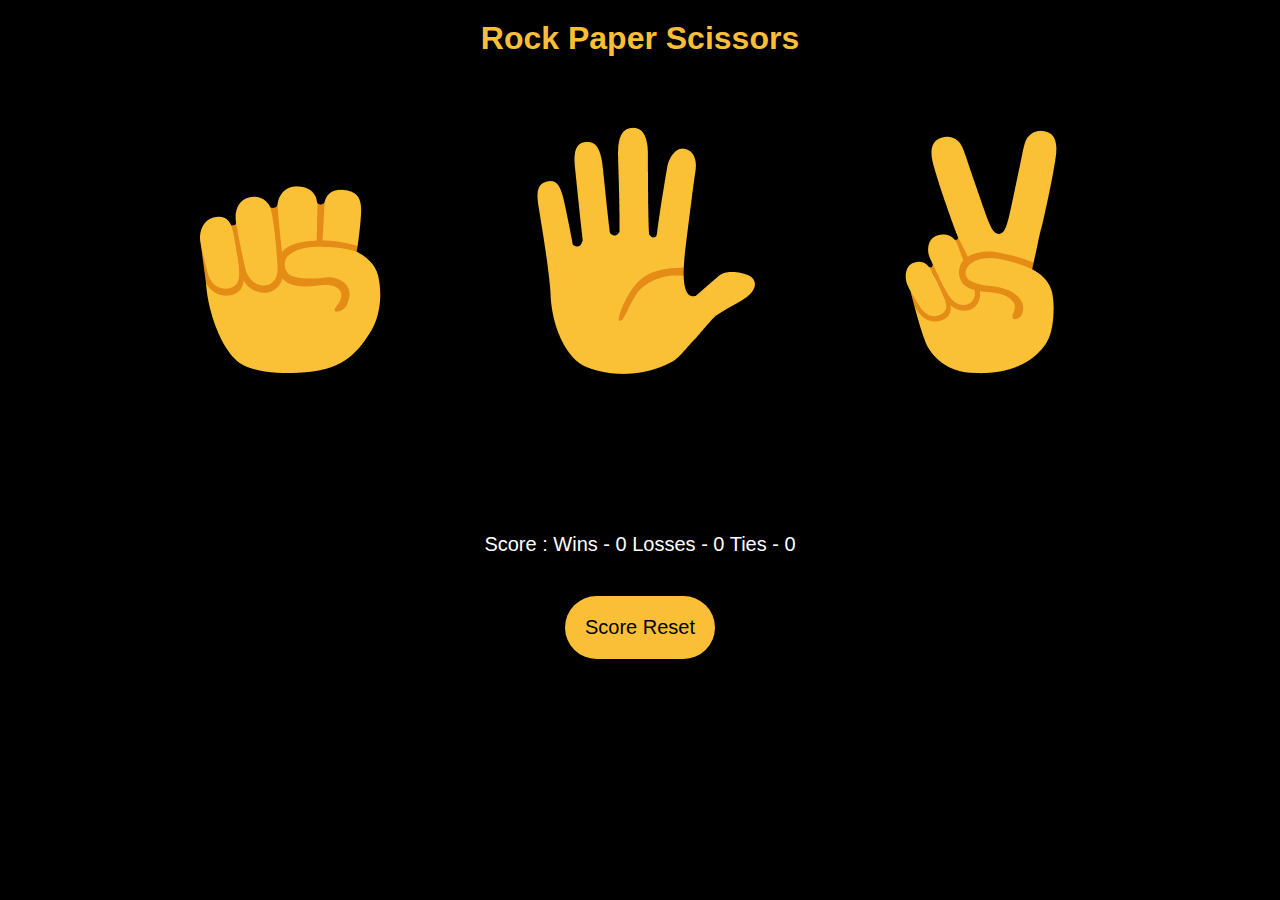
<file: index.html>
<!DOCTYPE html>
<html lang="en">
<head>
    <meta charset="UTF-8">
    <meta name="viewport" content="width=device-width, initial-scale=1.0">
    <title>Rock-Paper-Scissors</title>
    <link rel="stylesheet" href="style.css">
</head>
<body>
    <h1 class="heading">Rock Paper Scissors</h1>
    <div class="playbutton">
        <button class="rps-button" type="button" onclick="
        computerPicksOne(1)
        "><img src="./images/rock-emoji.png" alt="rock"></button>
        <button class="rps-button" type="button" onclick="
            computerPicksOne(2)
        "><img src="./images/paper-emoji.png" alt="paper"></button>
        <button class="rps-button" type="button" onclick="
            computerPicksOne(3)
        "><img src="./images/scissors-emoji.png" alt="scissors"></button>
    </div>
    <div class="choice">
        <h1 class="decision"></h1>
        <p class="move"></p>
        <p class="score"></p>

        <button type="button" class="score-reset" onclick="score.wins=0;score.losses=0;score.ties=0;localStorage.removeItem('score');
        decision='';
        updateScore();document.querySelector('.move').innerHTML = ''">Score Reset</button>
    </div>
    

    <script src="./index.js"></script>
</body>
</html>
</file>
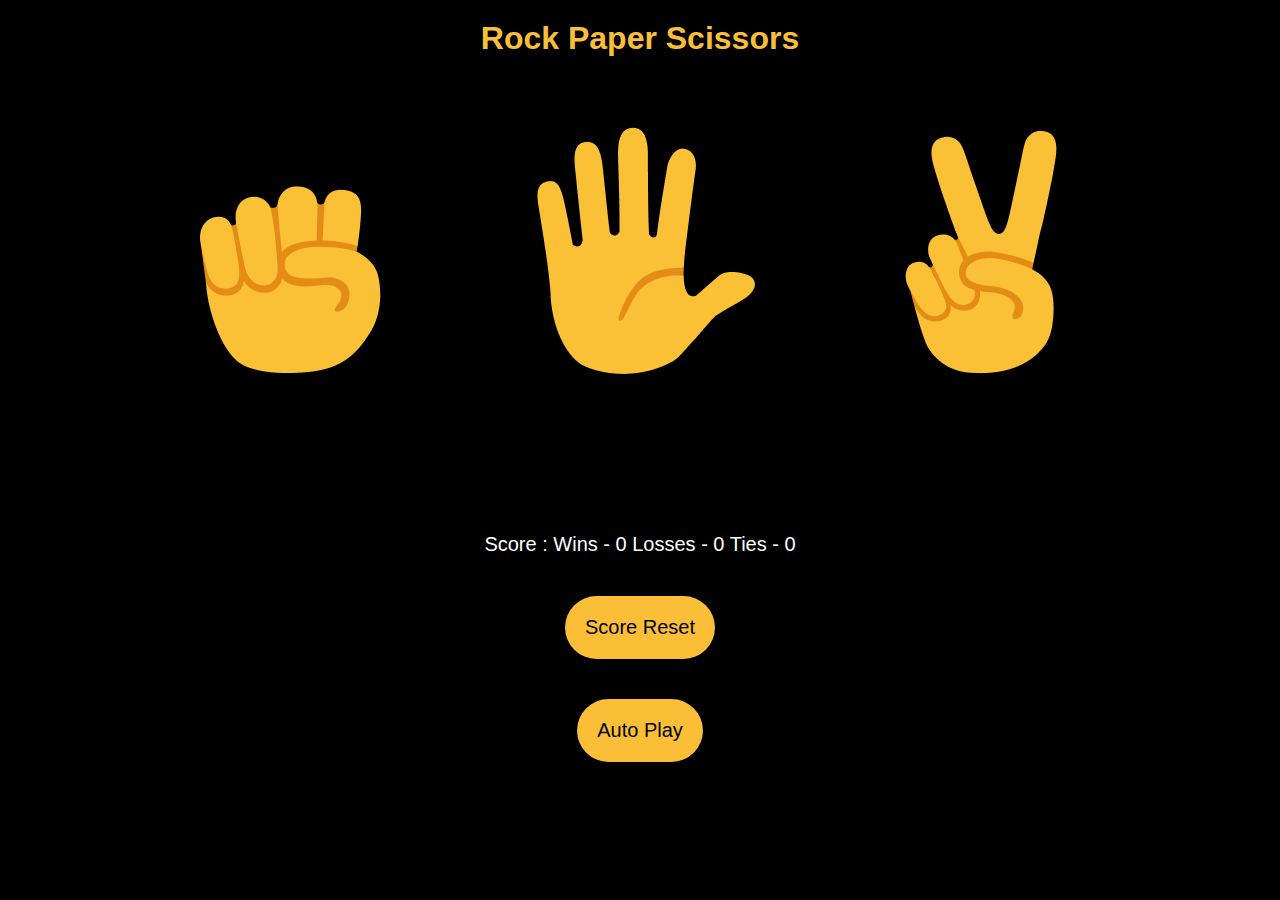
<file: rock-paper-scissors-autoplay/index.html>
<!DOCTYPE html>
<html lang="en">
<head>
    <meta charset="UTF-8">
    <meta name="viewport" content="width=device-width, initial-scale=1.0">
    <title>Rock-Paper-Scissors</title>
    <link rel="stylesheet" href="style.css">
</head>
<body>
    <h1 class="heading">Rock Paper Scissors</h1>
    <div class="playbutton">
        <button class="rps-button rock" type="button" onclick="
        computerPicksOne(1)
        "><img src="./images/rock-emoji.png" alt="rock"></button>
        <button class="rps-button paper" type="button" onclick="
            computerPicksOne(2)
        "><img src="./images/paper-emoji.png" alt="paper"></button>
        <button class="rps-button scissors" type="button" onclick="
            computerPicksOne(3)
        "><img src="./images/scissors-emoji.png" alt="scissors"></button>
    </div>
    <div class="choice">
        <h1 class="decision"></h1>
        <p class="move"></p>
        <p class="score"></p>

        <button type="button" class="score-reset" onclick="score.wins=0;score.losses=0;score.ties=0;localStorage.removeItem('score');
        decision='';
        updateScore();document.querySelector('.move').innerHTML = ''">Score Reset</button>
        <button type="button" class="auto-play" onclick="autoPlay()">Auto Play</button>
    </div>
    

    <script src="./index.js"></script>
</body>
</html>
</file>
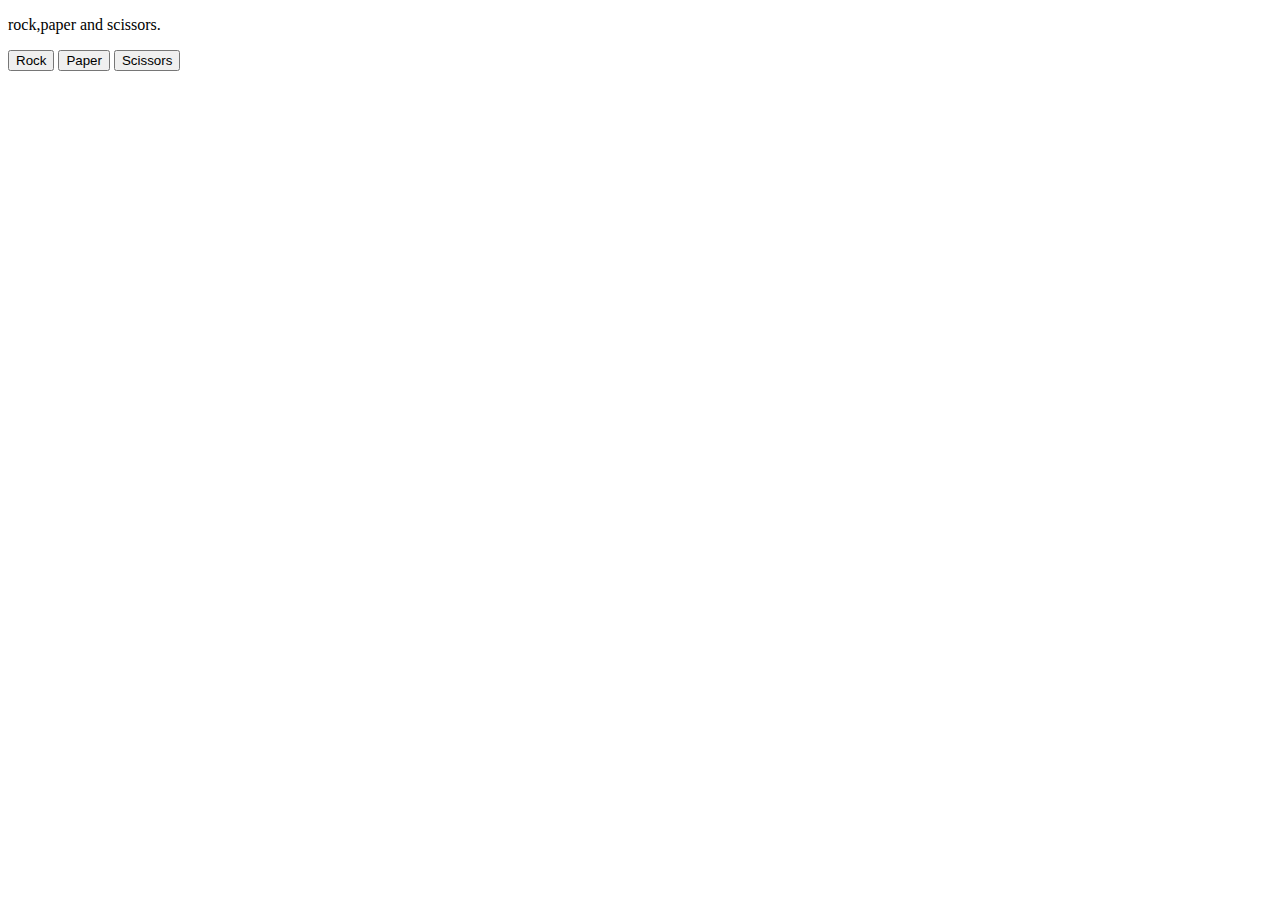
<file: v2.0/index.html>
<!DOCTYPE html>
<html lang="en">
<head>
    <meta charset="UTF-8">
    <meta name="viewport" content="width=device-width, initial-scale=1.0">
    <title>Rock-Paper-Scissors</title>
</head>
<body>
    <p>rock,paper and scissors.</p>
    <button type="button" onclick="
        computerPicksOne(1)
    ">Rock</button>
    <button type="button" onclick="
        computerPicksOne(2)
    ">Paper</button>
    <button type="button" onclick="
        computerPicksOne(3)
    ">Scissors</button>

    <script>
        let pick = 0;
        let a = ['rock','paper','scissors'];

        function computerPicksOne(choice){
            pick = Math.floor(Math.random()*3 + 1);
            if(choice==pick){
                alert("Your Choice : " +a[choice-1]+",Computer Choice : "+a[pick-1]+",Draw!");
            }
            else if(choice==1 && pick==2){
                alert("Your Choice : " +a[choice-1]+",Computer Choice : "+a[pick-1]+",You Loose");
            }
            else if(choice==2 && pick==3){
                alert("Your Choice : " +a[choice-1]+",Computer Choice : "+a[pick-1]+",You Loose");
            }
            else if(choice==3 && pick==1){
                alert("Your Choice : " +a[choice-1]+",Computer Choice : "+a[pick-1]+",You Loose");
            }
            else{
                alert("Your Choice : " +a[choice-1]+",Computer Choice : "+a[pick-1]+",You Win");
            }
        }
        
    </script>
</body>
</html>
</file>
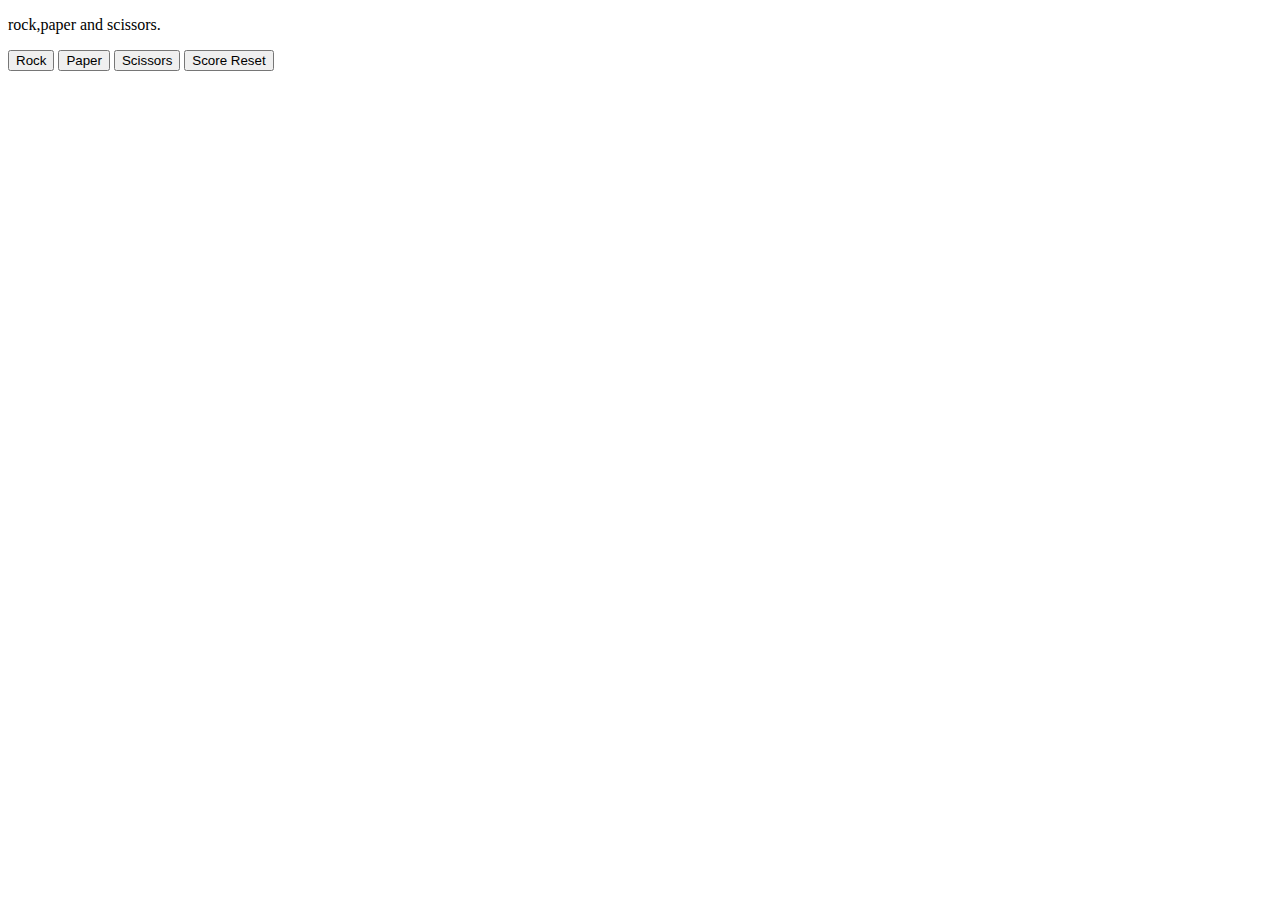
<file: v3.2/index.html>
<!DOCTYPE html>
<html lang="en">
<head>
    <meta charset="UTF-8">
    <meta name="viewport" content="width=device-width, initial-scale=1.0">
    <title>Rock-Paper-Scissors</title>
</head>
<body>
    <p>rock,paper and scissors.</p>
    <button type="button" onclick="
        computerPicksOne(1)
    ">Rock</button>
    <button type="button" onclick="
        computerPicksOne(2)
    ">Paper</button>
    <button type="button" onclick="
        computerPicksOne(3)
    ">Scissors</button>
    <button type="button" onclick="score.wins=0;score.losses=0;score.ties=0;localStorage.removeItem('score');">Score Reset</button>

    <script>
        let pick = 0;
        let score = JSON.parse(localStorage.getItem('score'));
        if(!score){
            score={
                wins:0,
                losses:0,
                ties:0
            }
        }
        let a = ['rock','paper','scissors'];

        function computerPicksOne(choice){
            pick = Math.floor(Math.random()*3 + 1);
            if(choice==pick){
                score.ties+=1;
                alert("Your Choice : " +a[choice-1]+",Computer Choice : "+a[pick-1]+",Draw! Score : Wins - "+score.wins+" Losses - "+score.losses+" Ties - "+score.ties);
            }
            else if(choice==1 && pick==2){
                score.losses+=1;
                alert("Your Choice : " +a[choice-1]+",Computer Choice : "+a[pick-1]+",You Loose  Score : Wins - "+score.wins+" Losses - "+score.losses+" Ties - "+score.ties);
            }
            else if(choice==2 && pick==3){
                score.losses+= 1;
                alert("Your Choice : " +a[choice-1]+",Computer Choice : "+a[pick-1]+",You Loose  Score : Wins - "+score.wins+" Losses - "+score.losses+" Ties - "+score.ties);
            }
            else if(choice==3 && pick==1){
                score.losses+=1;
                alert("Your Choice : " +a[choice-1]+",Computer Choice : "+a[pick-1]+",You Loose  Score : Wins - "+score.wins+" Losses - "+score.losses+" Ties - "+score.ties);
            }
            else{
                score.wins+=1;
                alert("Your Choice : " +a[choice-1]+",Computer Choice : "+a[pick-1]+",You Win  Score : Wins - "+score.wins+" Losses - "+score.losses+" Ties - "+score.ties);
            }
            console.log(score);
            localStorage.setItem('score',JSON.stringify(score));
        }
        
    </script>
</body>
</html>
</file>
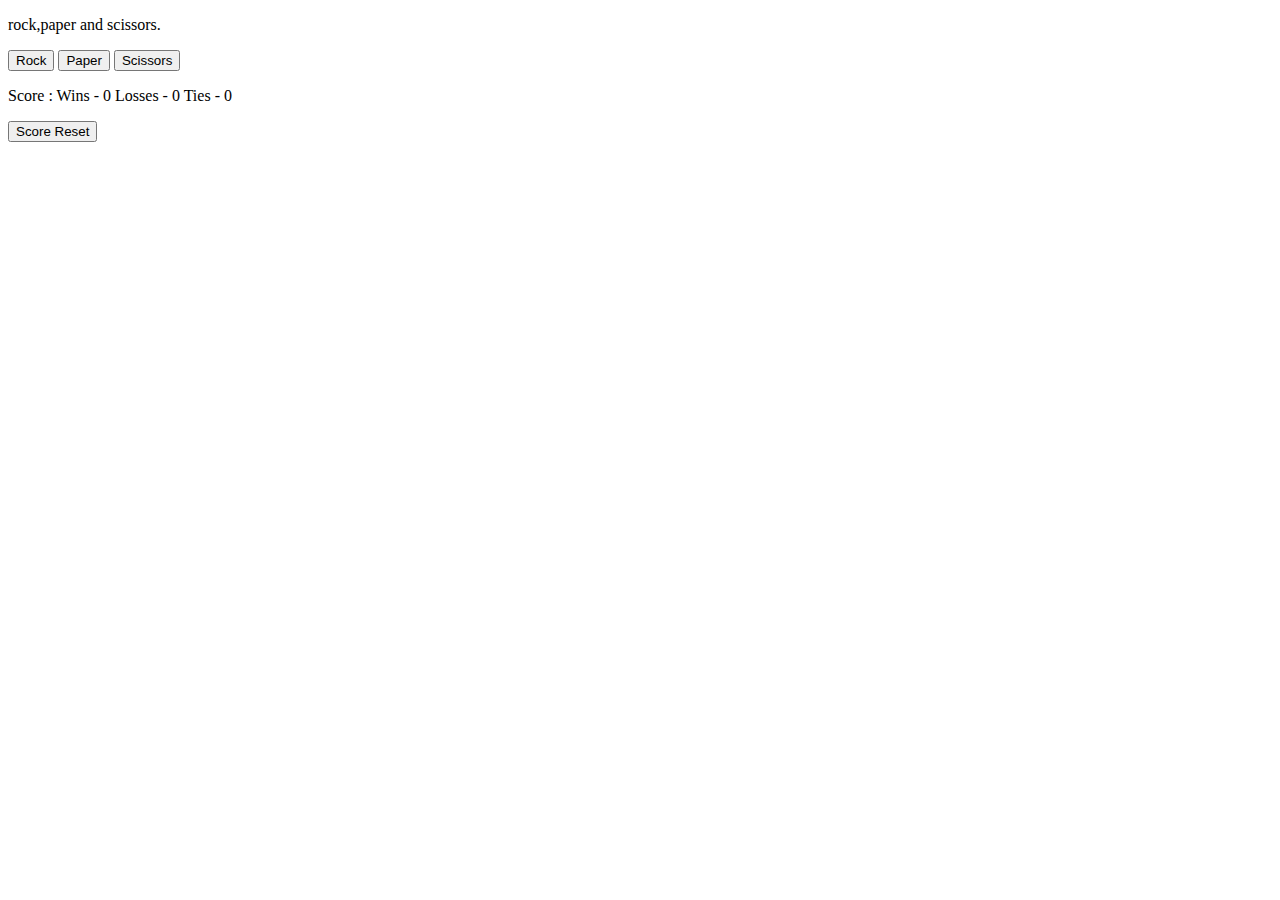
<file: v4.0/index.html>
<!DOCTYPE html>
<html lang="en">
<head>
    <meta charset="UTF-8">
    <meta name="viewport" content="width=device-width, initial-scale=1.0">
    <title>Rock-Paper-Scissors</title>
</head>
<body>
    <p>rock,paper and scissors.</p>
    <button type="button" onclick="
        computerPicksOne(1)
    ">Rock</button>
    <button type="button" onclick="
        computerPicksOne(2)
    ">Paper</button>
    <button type="button" onclick="
        computerPicksOne(3)
    ">Scissors</button>
    <p class="decision"></p>
    <p class="move"></p>
    <p class="score"></p>

    <button type="button" onclick="score.wins=0;score.losses=0;score.ties=0;localStorage.removeItem('score');
    decision='';
    updateScore();document.querySelector('.move').innerHTML = ''"">Score Reset</button>

    <script>
        let pick = 0;
        let score = JSON.parse(localStorage.getItem('score'));
        if(!score){
            score={
                wins:0,
                losses:0,
                ties:0
            }
        }
        let a = ['rock','paper','scissors'];
        let decision = "";

        function computerPicksOne(choice){
            pick = Math.floor(Math.random()*3 + 1);
            if(choice==pick){
                score.ties+=1;
                decision = "Draw!"
                // alert("Your Choice : " +a[choice-1]+",Computer Choice : "+a[pick-1]+",Draw! Score : Wins - "+score.wins+" Losses - "+score.losses+" Ties - "+score.ties);
            }
            else if(choice==1 && pick==2){
                score.losses+=1;
                decision = "You Loose :("
                // alert("Your Choice : " +a[choice-1]+",Computer Choice : "+a[pick-1]+",You Loose  Score : Wins - "+score.wins+" Losses - "+score.losses+" Ties - "+score.ties);
            }
            else if(choice==2 && pick==3){
                score.losses+= 1;
                decision = "You Loose :("
                // alert("Your Choice : " +a[choice-1]+",Computer Choice : "+a[pick-1]+",You Loose  Score : Wins - "+score.wins+" Losses - "+score.losses+" Ties - "+score.ties);
            }
            else if(choice==3 && pick==1){
                score.losses+=1;
                decision = "You Loose :("
                // alert("Your Choice : " +a[choice-1]+",Computer Choice : "+a[pick-1]+",You Loose  Score : Wins - "+score.wins+" Losses - "+score.losses+" Ties - "+score.ties);
            }
            else{
                score.wins+=1;
                decision = "You Win :)"
                // alert("Your Choice : " +a[choice-1]+",Computer Choice : "+a[pick-1]+",You Win  Score : Wins - "+score.wins+" Losses - "+score.losses+" Ties - "+score.ties);
            }
            console.log(score);
            localStorage.setItem('score',JSON.stringify(score));

            document.querySelector('.move').innerHTML = `Your Choice : ${a[choice-1]},Computer Choice : ${a[pick-1]}`;


            updateScore();
        
        }

        function updateScore(){
            document.querySelector('.decision').innerHTML = decision;

            document.querySelector('.score').innerText = `Score : Wins - ${score.wins} Losses - ${score.losses} Ties - ${score.ties}`;
        }

        updateScore();
    </script>
</body>
</html>
</file>
<file: style.css>
body{
    background-color: black;
    color: white;
    font-family: Arial, Helvetica, sans-serif;
} 

.heading{
    text-align: center;
    margin: 20px;
    color: #fabf36;
}

.playbutton{
    margin:auto;
    display: flex;
    justify-content: center;
    align-items: center;

}

.rps-button{
    padding:50px;
    background-color: black;
    border: none;
    cursor: pointer;
}

.choice{
    display: flex;
    justify-content: center;
    align-items: center;
    flex-direction: column;
}

.decision{
    color: #fabf36;
}

.score-reset{
    background-color: #fabf36;
    padding: 20px;
    margin:20px;
    font-size: 20px;
    border: none;
    border-radius: 2rem;
}

.choice img{
    width : 50px;
    padding : 0 10px;
}

.choice p{
    font-size: 20px;
}
</file>
<file: rock-paper-scissors-autoplay/style.css>
body{
    background-color: black;
    color: white;
    font-family: Arial, Helvetica, sans-serif;
} 

.heading{
    text-align: center;
    margin: 20px;
    color: #fabf36;
}

.playbutton{
    margin:auto;
    display: flex;
    justify-content: center;
    align-items: center;

}

.rps-button{
    padding:50px;
    background-color: black;
    border: none;
    cursor: pointer;
}

.choice{
    display: flex;
    justify-content: center;
    align-items: center;
    flex-direction: column;
}

.decision{
    color: #fabf36;
}

.score-reset{
    background-color: #fabf36;
    padding: 20px;
    margin:20px;
    font-size: 20px;
    border: none;
    border-radius: 2rem;
}

.choice img{
    width : 50px;
    padding : 0 10px;
}

.choice p{
    font-size: 20px;
}

.auto-play{
    background-color: #fabf36;
    padding: 20px;
    margin:20px;
    font-size: 20px;
    border: none;
    border-radius: 2rem;
}
</file>
